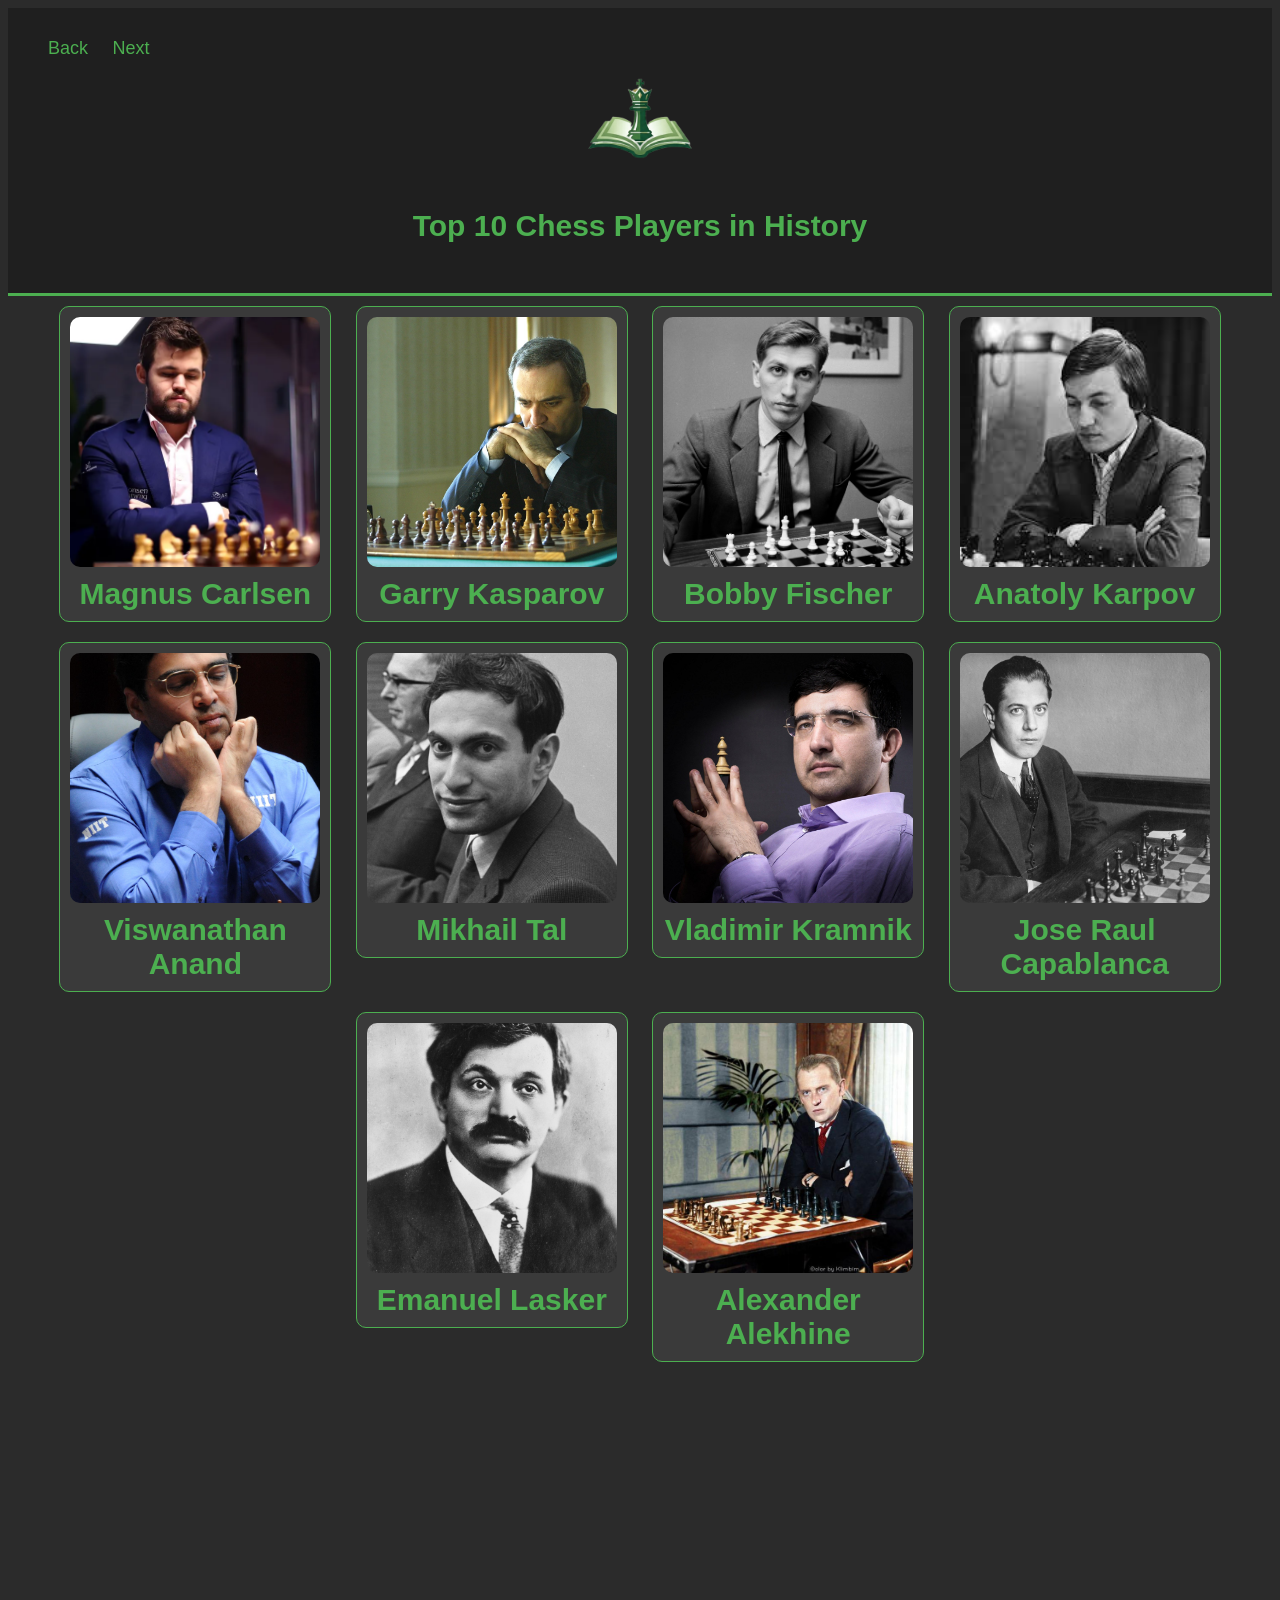
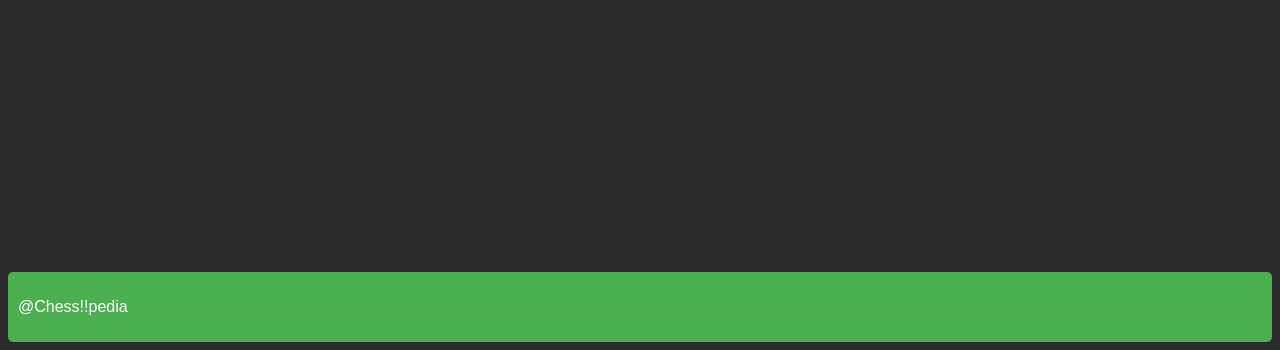
<file: home1/index.html>
<!DOCTYPE html>
<html lang="en">
<head>
    <meta charset="UTF-8">
    <title>Chess!!pedia</title>
    <link rel="stylesheet" href="index.css">
</head>
<body>

    <header>
        <a class="Back" href="../login/login.html">Back</a>
         <a class="Next" href="home2.html">Next</a>
        <img src="../images/logo.png" alt=""><h1>  Top 10 Chess Players in History</h1>
    </header>

    <section class="players">

        <div class="card">
            <img src="../images/magnus.jpg" alt="">
            <details>
                <summary> <b>Magnus Carlsen</b></summary>
                <div class="text"> 
  <p>World Champion and highest rated player in history.</p>
                </div>
</details>
</div>
        </div>

        <div class="card">
            <img src="../images/kasparov.jpg">
            <details>
                <summary> <b>Garry Kasparov</b></summary>
                <div class="text">
                    <p>Dominated chess for over 20 years.</p>
                </div>
            </details>
        </div>

        <div class="card">
            <img src="../images/fisher.jpg" alt="bobby fischer">
            <details>
                <summary> <b>Bobby Fischer</b></summary>
                <div class="text">
                    <p>American genius who revolutionized chess.</p>
                </div>
            </details>
        </div>

        <div class="card">
            <img src="../images/karpov.jpg" alt="">
            <details>
                <summary> <b>Anatoly Karpov</b></summary>
                <div class="text">
                    <p>Known for positional mastery.</p>
                </div>
            </details>
        </div>

        <div class="card">
            <img src="../images/anand.jpg" alt="">
            <details>
                <summary> <b>Viswanathan Anand</b></summary>
                <div class="text">
                    <p>India’s first world champion.</p>
                </div>
            </details>
        </div>

        <div class="card">
            <img src="../images/tal.jpg" alt="">
            <details>
                <summary> <b>Mikhail Tal</b></summary>
                <div class="text">
                    <p>The magician of chess with aggressive style.</p>
                </div>
            </details>
        </div>

        <div class="card">
            <img src="../images/Kramnik.jpg" alt="">
            <details>
                <summary> <b>Vladimir Kramnik</b></summary>
                <div class="text">
                    <p>Defeated Kasparov in 2000.</p>
                </div>
            </details>
        </div>

        <div class="card">
            <img src="../images/Capablanca.jpg" alt="">
            <details>
                <summary> <b>Jose Raul Capablanca</b></summary>
                <div class="text">
                    <p>Known for natural talent and simplicity.</p>
                </div>
            </details>
        </div>

        <div class="card">
            <img src="../images/Lasker.jpg" alt="">
            <details>
                <summary> <b>Emanuel Lasker</b></summary>
                <div class="text">
                    <p>Longest reigning world champion.</p>
                </div>
            </details>
        </div>

        <div class="card">
            <img src="../images/Alekhine.jpg" alt="">
            <details>
                <summary> <b>Alexander Alekhine</b></summary>
                <div class="text">
                    <p>Brilliant attacking player.</p>
                </div>
            </details>
        </div>

    </section>
        <footer class="page__footer">
      <p>@Chess!!pedia</p>
    </footer>
</body>
</html>
</file>
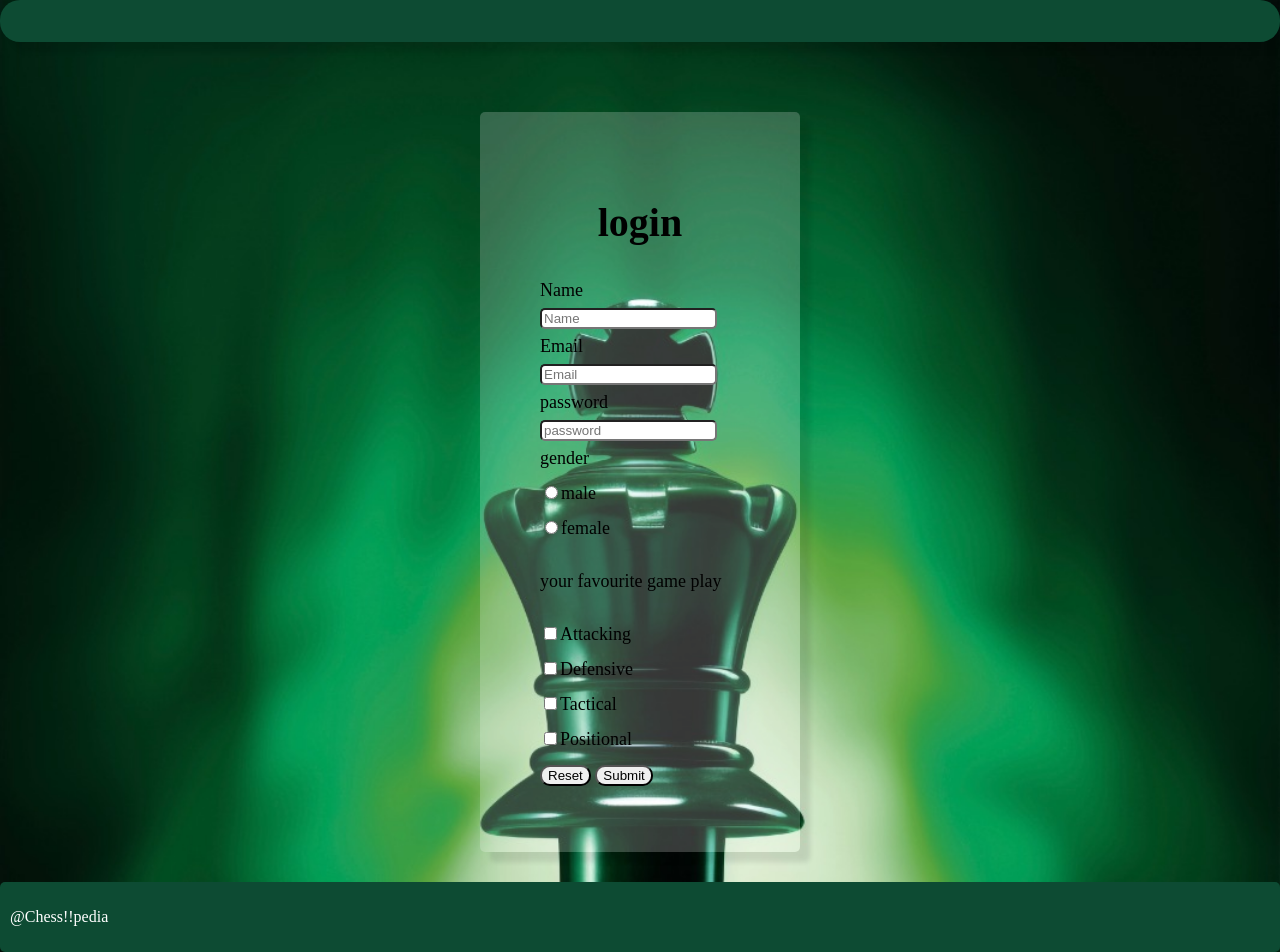
<file: login/login.html>
<!doctype html>
<html lang="en">
  <head>
    <meta charset="UTF-8" />
    <meta name="viewport" content="width=device-width, initial-scale=1.0" />
    <title>sign in</title>
    <link rel="stylesheet" href="login - Copy.css" />
  </head>
  <body>
    <header>
      <nav>
        <ul>
          <!-- <li><a href="sign.html"> sign in</a></li> -->
        </ul>
      </nav>
    </header>
    <main>
      <form action="../home1/index.html" target="_self">
        <div class="login">
          <fieldset>
            <h2>login</h2>
            <label>
              Name
              <input required  class="Name" type="text" placeholder="Name" />
            </label>
            <label>
              Email
              <input required class="Email" type="email" placeholder="Email" />
            </label>

            <label>
              password
              <input
                required
                class="password"type="password" placeholder="password"/>
              <!-- <button type="button">
              Show / Hide
            </button> -->
            <label for="">
              gender
              <br>
              <input required class="radio" type="radio" name="12">male
              <br>
              <input required class="radio" type="radio" name="12">female
            </label>
            <br>
            <label for="">
              <p>your favourite game play</p>
              <input class="checkbox" type="checkbox">Attacking
              <br>
              <input class="checkbox" type="checkbox">Defensive
              <br>
              <input class="checkbox" type="checkbox">Tactical
              <br>
              <input class="checkbox" type="checkbox">Positional
              <br>
            </label>
            </label>
            <label for="">
            <input class="submit" type="reset" />
            <input class="submit" type="submit" />
            </label>
          </fieldset>
        </div>
      </form>
    </main>
    <footer class="page__footer">
      <p>@Chess!!pedia</p>
    </footer>
  </body>
</html>
</file>
<file: home1/index.css>
body {
    font-family: Arial, sans-serif;
    background-color: #2b2b2b;
    color: white;
}
header h1 {
     text-align: center;
    margin-top: 0px;
    font-size: 30px;

}

header {
    background-color: #1f1f1f;
    padding: 30px;
    border-bottom: 3px solid #4caf50;
    color: #4caf50;


}
header img {
width: 280px;
height: 150px;
margin: 0 auto;
display: block;
margin-bottom: 0px;
}
/* ---------------------------------------------- */
.players {
    text-align: center; 
}

.card {
    display: inline-block; 
    width: 250px;
    margin: 10px;
    background-color: #3a3a3a;
    border-radius: 10px;
    border: 1px solid #4caf50;
    text-align: center;
    padding: 10px;
    vertical-align: top; 
}


.card img {
    width: 100%;
    height: 250px;
    object-fit: cover;
    border-radius: 10px;
    display: block;
}


.card h2 {
    /* margin-top: 10px; */
    color: #4caf50;
    display: block;
}
/* ---------------------------------------------- */
summary{
margin-top: 10px;
    color: #4caf50;
    display: block;
font-size: 30px;

}
a{
    font-size: large;
    padding: 10px;
    text-decoration: none;
 color: #4caf50;
}
a:hover {
    color: #ffffff;
    background-color: #075c04;
  padding-inline: 15px;
   border-radius: 5px;
}
/* ------------------------ */
.page__footer {
  background: #4caf50;
  padding: 10px;
  color: #fff;
 margin-top: 500px;
 border-radius: 5px;
}
.page__footer p {
  color: #fff;
}
</file>
<file: login/login - Copy.css>
body {
  background-image:url(../images/bg.jpeg) ;
  /* background-color: #094826; */
  background-repeat: no-repeat;
  margin: 0;
  background-size: cover;
  color: #4caf50;
  /* font-family: "Merriweather", serif; */
  /* color: #653815; */
}
nav
a{
  text-decoration: none;
  color: #ffffff;
  padding: 10px;
  border-radius: 10px;
    /* transition: ease 0.3s all; */
}

a:hover{
  padding-inline: 15px;
  /* background: #f9c043; */
  color: #000000;
  /* transition: ease 0.3s all; */
}
nav {
  font-size: large;
  padding: 10px;
  background-color: #0d4b33;
  box-shadow: 10px 10px 5px rgba(0, 0, 0, 0.1);
  border-radius: 20px;

}
ul {
    font-size: larger;
  list-style: none;
}
h2{
  text-align: center;
  font-size: 40px;
}
main{
 text-align: center;
}

/* -------------------- */

fieldset {
  margin: 0 auto;
background-color: #ffffff35;
  width: 200px ;
  margin-top: 50px;
  border:0px;
  border-radius: 5px;
    box-shadow: 10px 10px 5px rgba(0, 0, 0, 0.1);
  padding: 60px;
text-align: left;
  line-height: 35px;
  font-size: large;
  color: #000000;
}
main {
  height: 800px;
  padding: 20px;
  border-radius: 20px;
    text-align: center;
}

/* ----------------------------- */
.submit {
  border-radius: 10px;
}
.submit:hover{
  background-color: #4caf50;
  color: #fff;
}
.submit:active {
  background-color: 	#4caf50;
  color: rgb(0, 0, 0);
}
/* ------------------------------------ */
input{
  display: block;
  border-radius: 5px;
}
/* ------------------------- */
.submit{
  display: inline-block;
}
.radio{
  display: inline-block;
}
.checkbox{
  display: inline-block;
}
/* ------------------------ */
.page__footer {
  background: #0d4b33;
  padding: 10px;
  color: #fff;
 margin-top: auto;
  border-radius: 5px;
}
.page__footer p {
  color: #fff;
}
</file>
